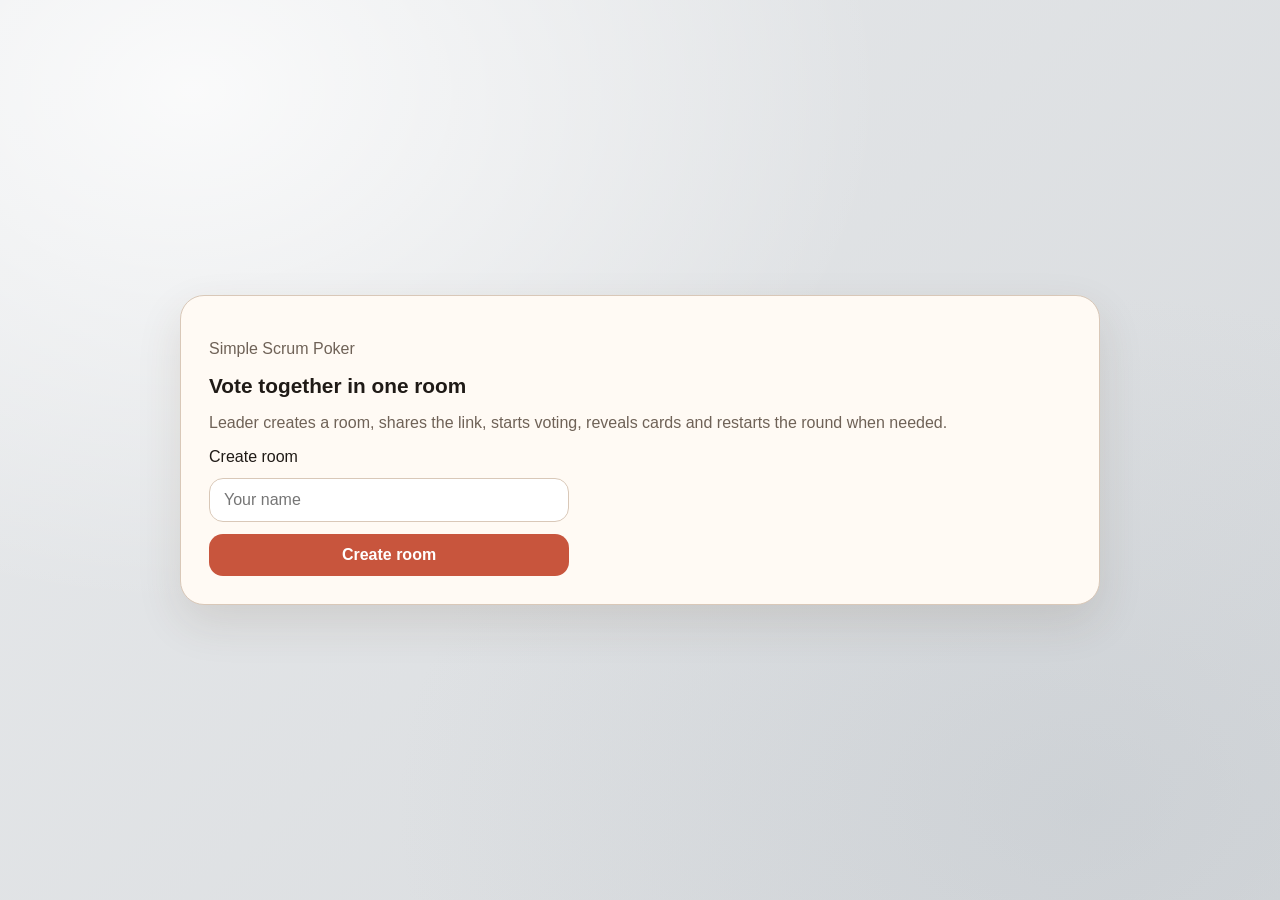
<file: static/index.html>
<!DOCTYPE html>
<html lang="en">
  <head>
    <meta charset="UTF-8" />
    <meta name="viewport" content="width=device-width, initial-scale=1.0" />
    <title>Scrum Poker</title>
    <script>
      const segments = window.location.pathname.split("/").filter(Boolean);
      const reserved = new Set(["room", "api", "ws", "static"]);
      window.APP_BASE_PATH =
        segments.length > 0 && !reserved.has(segments[0]) ? `/${segments[0]}` : "";
    </script>
    <link rel="stylesheet" href="" id="app-stylesheet" />
  </head>
  <body>
    <main class="page">
      <section class="panel">
        <div class="hero">
          <p class="eyebrow">Simple Scrum Poker</p>
          <h1>Vote together in one room</h1>
          <p class="subtle">
            Leader creates a room, shares the link, starts voting, reveals cards
            and restarts the round when needed.
          </p>
        </div>

        <div id="auth-view" class="stack gap-lg">
          <form id="create-form" class="stack">
            <label for="create-name">Create room</label>
            <input id="create-name" name="name" type="text" placeholder="Your name" maxlength="40" required />
            <button type="submit">Create room</button>
          </form>

          <form id="join-form" class="stack hidden">
            <label for="join-name">Join room</label>
            <input id="join-name" name="name" type="text" placeholder="Your name" maxlength="40" required />
            <button type="submit">Join room</button>
          </form>
        </div>

        <div id="room-view" class="stack gap-lg hidden">
          <div class="room-topbar">
            <div>
              <p class="muted">Room link</p>
              <a id="room-link" href="#" target="_blank" rel="noreferrer"></a>
            </div>
            <div>
              <p class="muted">Status</p>
              <strong id="phase-badge" class="badge">Lobby</strong>
            </div>
          </div>

          <div id="leader-actions" class="actions hidden">
            <button id="start-button" type="button">Start vote</button>
            <button id="reveal-button" type="button" class="secondary">Reveal cards</button>
            <button id="restart-button" type="button" class="secondary">Restart</button>
          </div>

          <section class="stack">
            <div class="section-header">
              <h2>Participants</h2>
              <span id="viewer-label" class="muted"></span>
            </div>
            <div id="participants" class="participants"></div>
          </section>

          <section id="vote-panel" class="stack hidden">
            <div class="section-header">
              <h2>Your vote</h2>
              <span id="vote-status" class="muted"></span>
            </div>
            <div id="vote-options" class="vote-grid"></div>
          </section>

          <section id="stats-panel" class="stats hidden">
            <article>
              <span class="muted">Average</span>
              <strong id="avg-value">-</strong>
            </article>
            <article>
              <span class="muted">Median</span>
              <strong id="median-value">-</strong>
            </article>
            <article>
              <span class="muted">Mode</span>
              <strong id="mode-value">-</strong>
            </article>
          </section>

          <p id="message" class="message hidden"></p>
        </div>
      </section>
    </main>

    <script>
      document.getElementById("app-stylesheet").href = `${window.APP_BASE_PATH}/static/styles.css`;
    </script>
    <script src="" id="app-script"></script>
    <script>
      document.getElementById("app-script").src = `${window.APP_BASE_PATH}/static/app.js`;
    </script>
  </body>
  </html>
</file>
